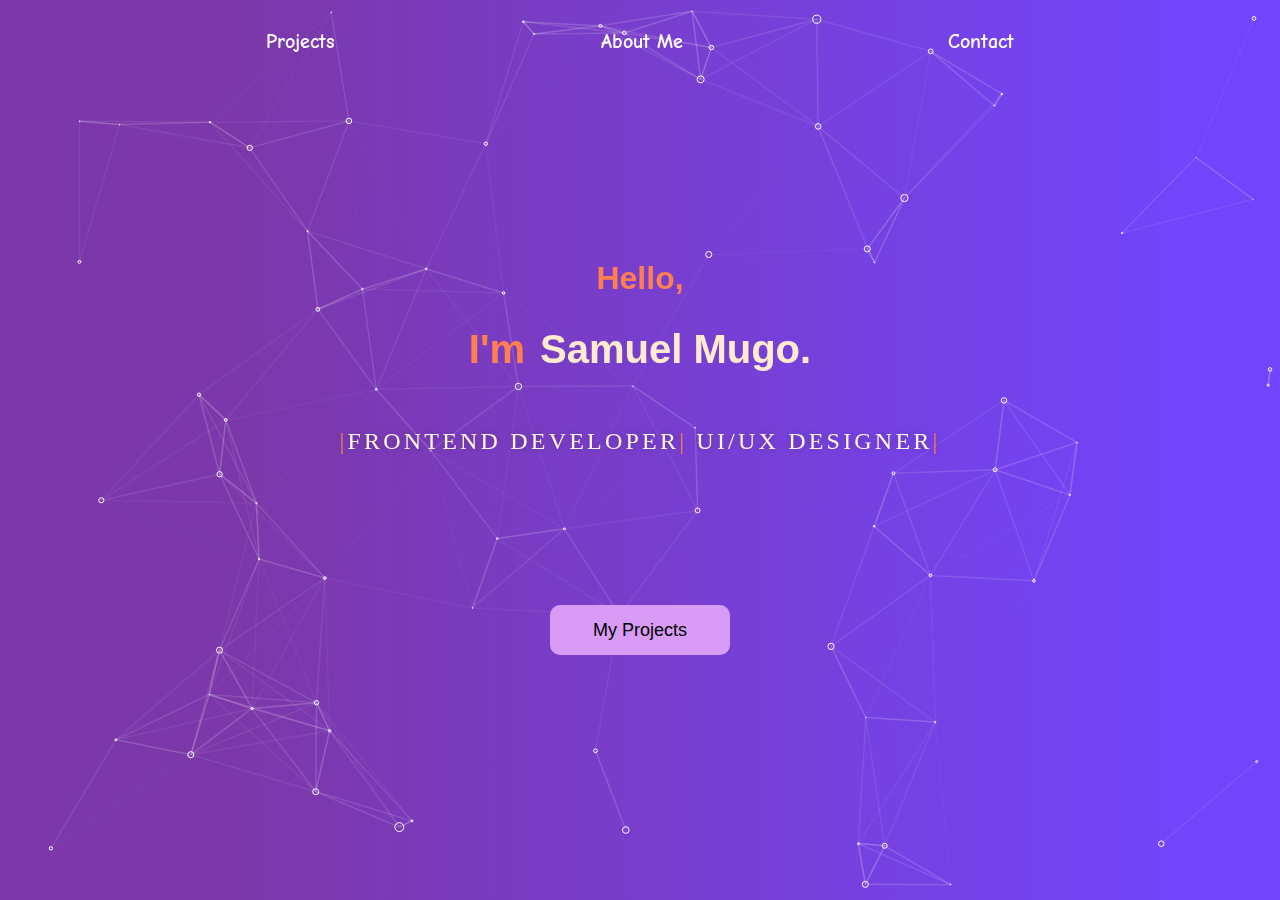
<file: index.html>
<!DOCTYPE html>
<html lang="en">
<head>
    <meta charset="UTF-8">
    <meta name="viewport" content="width=device-width, initial-scale=1.0">
    <link href="https://fonts.googleapis.com/css2?family=Comic+Neue&display=swap" rel="stylesheet">

    <link rel="stylesheet" href="/css/style.css">
    
    <title>Document</title>
</head>
<body>
    <header id="particles-js">
        <nav>
            <ul class="nav-items">
                <li><a href="/app/projects.html" class="nav-link">Projects</a></li>
                <li><a href="/app/about.html" class="nav-link">About Me</a></li>
                <li><a href="/app/contact.html" class="nav-link">Contact</a></li>
            </ul>
        </nav>
        <div class="intro">
            <h1>Hello,</h1>
            <div id="name">
                <h2>I'm </h2>
                <h2>Samuel Mugo.</h2>
            </div>
            
            <p class="intro-position">
                <span>Frontend Developer</span>
                <span>UI/UX Designer</span>
            </p>
            
            
        </div>
        <div id="cta">
            
            <button class="glow-on-hover"><a href="/app/projects.html">My Projects</a></button>
        </div>
        
        
        
           
        
        
       
    </header>
    <script src="/js/particles.min.js"></script>
    <script src="/js/app.js"></script>
</body>
</html>
</file>
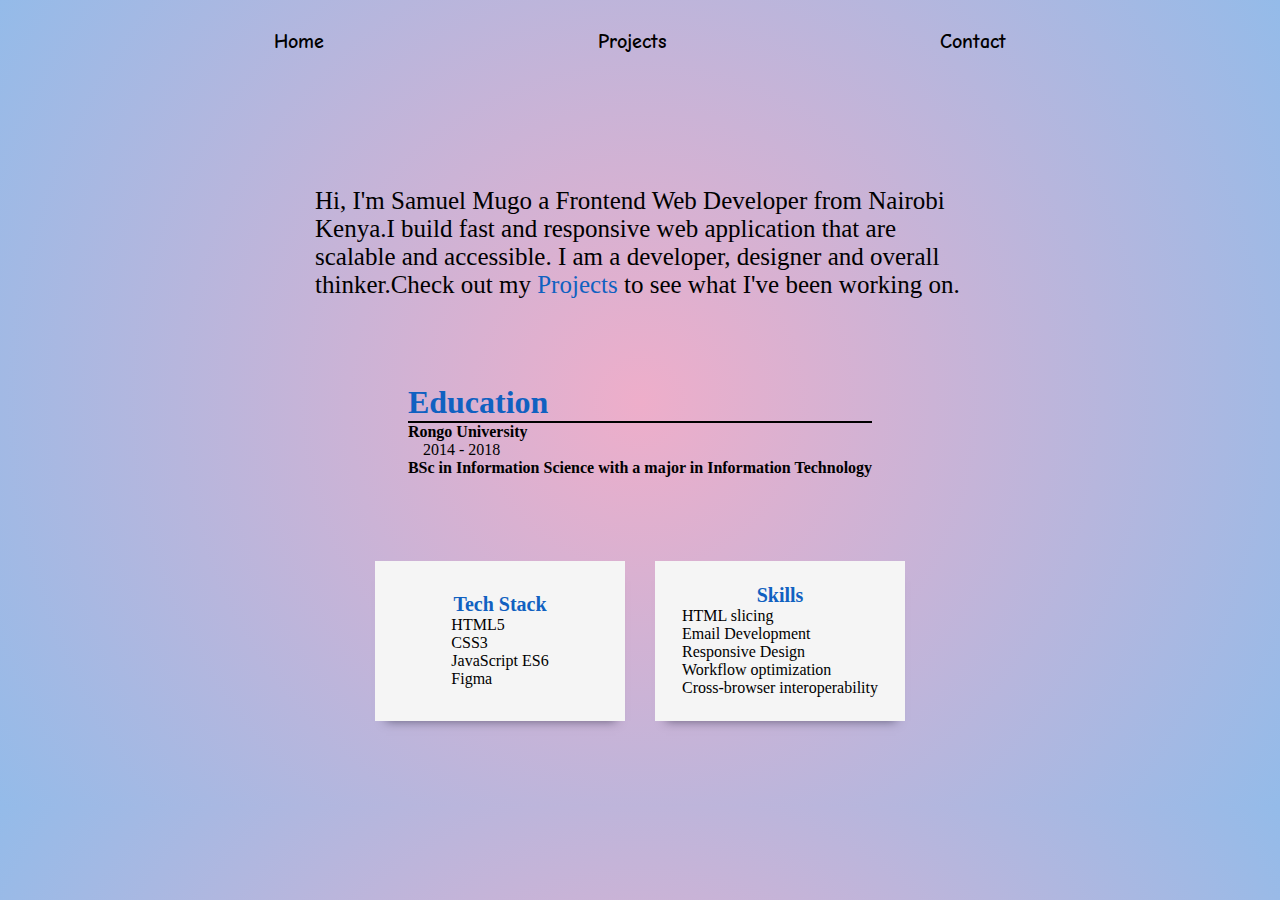
<file: app/about.html>
<!DOCTYPE html>
<html lang="en">
<head>
    <meta charset="UTF-8">
    <meta name="viewport" content="width=device-width, initial-scale=1.0">
    <link href="https://fonts.googleapis.com/css2?family=Comic+Neue&display=swap" rel="stylesheet">

    <link rel="stylesheet" href="/css/about.css">
    <title>About</title>
</head>
<body>
    <nav>
        <ul class="nav-items">
            <li> <a href="/index.html" class="nav-link">Home</a></li>
            <li><a href="/app/projects.html" class="nav-link">Projects</a></li>
            <li><a href="/app/contact.html" class="nav-link">Contact</a></li>
        </ul>
    </nav>
    <div class="container">
        <div class="intro-text">
            <p class="intro">Hi,  I'm Samuel Mugo a Frontend Web Developer from Nairobi Kenya.I build fast and responsive web application that are scalable and accessible. I am a developer, designer and overall thinker.Check out my <span><a href="projects.html">Projects</a></span> to see what I've been working on. </p>

        </div>
        <div class="edu">
            <h1 class="edu-intro">Education</h1>
            <div class="school">
                <div class="sch"><b>Rongo University</b></div>
                <div class="year">
                    <h class="period">2014 - 2018</h>
                    <h class="course"><b>BSc in Information Science with a major in Information Technology</b></h>
                </div>
            </div>
        </div>
        <div class="skill-cards">
            <div class="tech-stack">
                <h1>Tech Stack</h1>
                <ul class="tech">
                    <li>HTML5</li>
                    <li>CSS3</li>
                    <li>JavaScript ES6</li>
                    <li>Figma</li>
                </ul>
            </div>
            <div class="skills">
                <h1>Skills</h1>
                <ul class="main-skills">
                    <li>HTML slicing</li>
                    <li>Email Development</li>
                    <li>Responsive Design</li>
                    <li>Workflow optimization</li>
                    <li>Cross-browser interoperability</li>
                    
                </ul>
    
            </div>
        </div>
        
        
    </div>
    
</body>
</html>
</file>
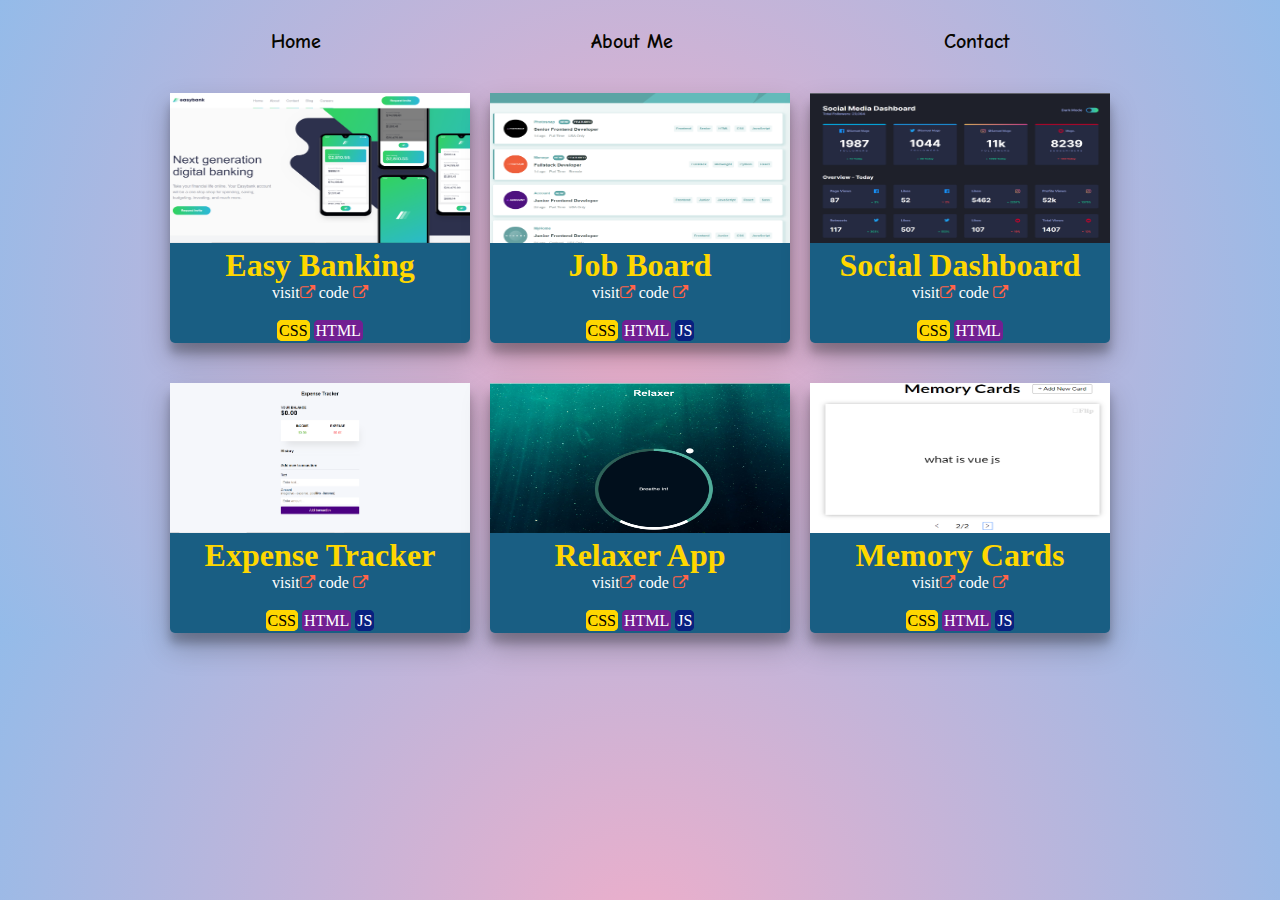
<file: app/projects.html>
<!DOCTYPE html>
<html lang="en">
<head>
    <meta charset="UTF-8">
    <meta name="viewport" content="width=device-width, initial-scale=1.0">
    <link href="https://fonts.googleapis.com/css2?family=Comic+Neue&display=swap" rel="stylesheet">
    <link rel="stylesheet" href="https://stackpath.bootstrapcdn.com/font-awesome/4.7.0/css/font-awesome.min.css">
    <link rel="stylesheet" href="/css/projects.css">
    <title>Projects</title>
</head>
<body>
    <nav>
        <ul class="nav-items">
            <li><a href="/index.html" class="nav-link">Home</a></li>
            <li><a href="/app/about.html" class="nav-link">About Me</a></li>
            <li> <a href="/app/contact.html" class="nav-link">Contact</a></li>
        </ul>
    </nav>
    <section class="frontend">
        <div class="projects">
            <div class="project-card">
                <img src="/images/easy.png" alt="easy">
                <h1>Easy Banking</h1>
                <div class="project-links">
                    <h><a href="https://easy-banking.vercel.app/" target = "_blank">visit<span class="link-icon"><i class="fa fa-external-link" aria-hidden="true"></i></span></a> </h>
                    <h><a href="https://github.com/sam-mugo/Easy-Banking" target = "_blank">code <span class="link-icon"><i class="fa fa-external-link" aria-hidden="true"></i></span></a></h>
                </div>
                <div class="tech">
                    <h class="css">CSS</h>
                    <h class="html">HTML</h>
                </div>
            </div>
            <div class="project-card">
                <img src="/images/static.png" alt="static">
                <h1>Job Board</h1>
                <div class="project-links">
                    <h><a href="https://jobs-listing-board.vercel.app/" target = "_blank">visit<span class="link-icon"><i class="fa fa-external-link" aria-hidden="true"></i></span></a> </h>
                    <h><a href="https://github.com/sam-mugo/Jobs-Listing-Board" target = "_blank">code <span class="link-icon"><i class="fa fa-external-link" aria-hidden="true"></i></span></a></h>
                </div>
                <div class="tech">
                    <h class="css">CSS</h>
                    <h class="html">HTML</h>
                    <h class="js">JS</h>
                </div>
            </div>
            <div class="project-card">
                <img src="/images/social.png" alt="static">
                <h1>Social Dashboard</h1>
                <div class="project-links">
                    <h><a href="https://social-media-dashboard-nu-nine.vercel.app/" target = "_blank">visit<span class="link-icon"><i class="fa fa-external-link" aria-hidden="true"></i></span></a> </h>
                    <h><a href="https://github.com/sam-mugo/social-media-dashboard" target = "_blank">code <span class="link-icon"><i class="fa fa-external-link" aria-hidden="true"></i></span></a></h>
                </div>
                <div class="tech"> 
                    <h class="css">CSS</h>
                    <h class="html">HTML</h>
                </div>
            </div>
        </div>

    </section>
    <section class="javaScript">
        <div class="projects">
            <div class="project-card">
                <img src="/images/expense2.png" alt="static">
                <h1>Expense Tracker</h1>
                <div class="project-links">
                    <h><a href="https://expense-tracker-six.vercel.app/" target = "_blank">visit<span class="link-icon"><i class="fa fa-external-link" aria-hidden="true"></i></span></a> </h>
                    <h><a href="https://github.com/sam-mugo/Expense-Tracker" target = "_blank">code <span class="link-icon"><i class="fa fa-external-link" aria-hidden="true"></i></span></a></h>
                </div>
                <div class="tech">
                    <h class="css">CSS</h>
                    <h class="html">HTML</h>
                    <h class="js">JS</h>
                </div>
            </div>
            <div class="project-card">
                <img src="/images/relax3.png" alt="static">
                <h1>Relaxer App</h1>
                <div class="project-links">
                    <h><a href="https://relaxer-app-beta.vercel.app/" target = "_blank">visit<span class="link-icon"><i class="fa fa-external-link" aria-hidden="true"></i></span></a> </h>
                    <h><a href="https://github.com/sam-mugo/Relaxer-App" target = "_blank">code <span class="link-icon"><i class="fa fa-external-link" aria-hidden="true"></i></span></a></h>
                </div>
                <div class="tech">
                    <h class="css">CSS</h>
                    <h class="html">HTML</h>
                    <h class="js">JS</h>
                </div>
            </div>
            <div class="project-card">
                <img src="/images/memory3.png" alt="static">
                <h1>Memory Cards</h1>
                <div class="project-links">
                    <h><a href="https://memory-cards.vercel.app/" target = "_blank">visit<span class="link-icon"><i class="fa fa-external-link" aria-hidden="true"></i></span></a> </h>
                    <h><a href="https://github.com/sam-mugo/Memory-Cards" target = "_blank">code <span class="link-icon"><i class="fa fa-external-link" aria-hidden="true"></i></span></a></h>
                </div>
                <div class="tech">
                    <h class="css">CSS</h>
                    <h class="html">HTML</h>
                    <h class="js">JS</h>
                </div>
            </div>
        </div>

    </section>


    
</body>
</html>
</file>
<file: css/style.css>
* {
    padding: 0;
    margin: 0;
    box-sizing: border-box;
}
body {
    font-family: sans-serif;
}
header {
    width: 100vw;
    height: 100vh;
    background: rgb(124,56,170);
    background: linear-gradient(90deg, rgba(124,56,170,1) 19%, rgba(114,69,252,1) 93%);
    display: flex;
    flex-direction: column;
}

nav {
    opacity: 1;
    padding-top: 30px;
    position: absolute;
    
    width: 100vw;
}
.nav-items {
    display: flex;
    justify-content: space-evenly;
    
    list-style: none;
    color: cornsilk;
    z-index: 1;
}
.nav-items a {
    font-family: 'Comic Neue', cursive;
    font-size: 20px;
    font-weight: 600;
    text-decoration: none;
    color: rgb(255, 255, 255);
}

.nav-link:hover {
    border-bottom: #1061c1 2px solid;
    cursor: pointer;
}
.intro {
    position: absolute;
    top: 40%;
    left: 50%;
    transform: translate(-50%, -50%);
    z-index: 1;
    width: 100vw;
    text-align: center;  
}
h1 {
    color: coral;
    margin-bottom: 30px;
}
h2 {
    font-size: 40px;
    color: #9e9ef7;
    
       
}
#name {
    display: flex;
    flex-direction: row;
    text-align: center;
    justify-content: center;
    
}
#name > h2:first-of-type {
    color: coral;
}
#name > h2:last-of-type {
    margin-left: 15px;
    
    color: blanchedalmond;
}
.intro-position {
    font-family: "lora-regular", serif;
    margin-top: 50px;
    text-align: center;
    font-size: 1.5em;
    color: cornsilk;
    line-height: 2.4rem;
    text-transform: uppercase;
    letter-spacing: .2rem;
    text-shadow: 0 0 6px rgba(0, 0, 0, 0.2);
    
}
.intro-position span:first-child::before {
    content: "|";
    display: inline-block;
    color: coral;
}
.intro-position span:first-child::after {
    content: "|";
    text-align: center;
    display: inline-block;
    color: coral;
}
.intro-position span:last-child::after {
    content: "|";
    text-align: center;
    display: inline-block;
    color: coral;

}
#cta {
    position: absolute;
    top: 70%;
    left: 50%;
    transform: translate(-50%, -50%);
    text-align: center;
}
#cta h1{
    color: white;
    font-size: 12px;
}
.glow-on-hover  {
    width: 180px;
    height: 50px;
    border: none;
    outline: none;
    color: #fff;
    background-color: transparent;
    cursor: pointer;
    position: relative;
    z-index: 0;
    border-radius: 10px;
    
}
.glow-on-hover a {
    text-decoration: none;
    color: black;
    font-size: 18px;
}
.glow-on-hover:before {
    content: '';
    background: linear-gradient(45deg, #ff0000, #ff7300, #fffb00, #48ff00, #00ffd5, #002bff, #7a00ff, #ff00c8, #ff0000);
    position: absolute;
    top: -2px;
    left:-2px;
    background-size: 400%;
    z-index: -1;
    filter: blur(5px);
    width: calc(100% + 4px);
    height: calc(100% + 4px);
    animation: glowing 20s linear infinite;
    opacity: 0;
    transition: opacity .3s ease-in-out;
    border-radius: 10px;
}

.glow-on-hover:active {
    color: transparent;
}

.glow-on-hover:active:after {
    background: transparent;
}

.glow-on-hover:hover:before {
    opacity: 1;
}

.glow-on-hover:after {
    z-index: -1;
    content: '';
    position: absolute;
    width: 100%;
    height: 100%;
    background: #d89cf6;

    left: 0;
    top: 0;
    border-radius: 10px;
}

@keyframes glowing {
    0% { background-position: 0 0; }
    50% { background-position: 400% 0; }
    100% { background-position: 0 0; }
}

@media screen and (max-width: 865px) {
    h2 {
        font-size: 30px;
    }
    
}
@media screen and (max-width: 595px) {
    h2 {
        font-size: 20px;
    }
    .intro-position {
        display: flex;
        flex-direction: column;
    }
    .intro-position span:last-child::before {
        content: "|";
        color: coral;
    }
}
@media screen and (max-width: 380px) {
   h2 {
       font-size: 32px;
       text-align: center;
   }
   h1 {
       text-align: center;
       font-size: 25px;
   }
   .intro-position {
    display: flex;
    flex-direction: column;
    }
    .intro-position span:last-child::before {
        content: "|";
        color: coral;
    }
   
}
@media screen and (max-width: 330px) {
    .intro-position {
        font-size: 1.2em;
    }
}
</file>
<file: css/about.css>
* {
    padding: 0;
    margin: 0;
    box-sizing: border-box;
}
body {
    width: 100vw;
    display: flex;
    flex-direction: column;
    background: rgb(238,174,202);
    background: radial-gradient(circle, rgba(238,174,202,1) 0%, rgba(148,187,233,1) 100%);
}
nav {
    padding-top: 30px;
    
}
.nav-items {
    display: flex;
    flex-direction: row;
    justify-content: space-evenly;

}
.nav-items li {
    list-style: none;
}
.nav-items a{
    font-family: 'Comic Neue', cursive;
    font-size: 20px;
    font-weight: 600;
    text-decoration: none;
    list-style: none;
    color: black;
}
.nav-link:hover {
    border-bottom: #1061c1 2px solid;
    cursor: pointer;
}
.container {
    
    margin-top: 50px;
    width: 100vw;
    height: 78vh;
    display: flex;
    flex-direction: column;
    justify-content: space-evenly;
    align-items: center;
    
}
.edu-intro {
    color: #1061c1;
    border-bottom: solid 2px black;
}
.intro-text {
    width: 650px;
}
.into {
    display: flex;
    flex-direction: column;
    justify-content: center;
    align-items: center;
}
.school {
    display: flex;
    flex-direction: column;
    justify-content: space-around;
    

}
.sch {
    font-weight: 400;
}
.year {
    display: flex;
    flex-direction: column;
}
.period {
    margin-left: 15px;
}

.degree {
    text-align: right;
}
p {
    text-align: left;
    font-size: 25px;
}
span a {
    color: #1061c1;
    text-decoration: none;
}
.skill-cards {
    display: flex;
    flex-direction: row;
}
.skill-cards h1 {
    color: #1061c1;
    font-size: 20px;
}
.tech-stack {
    margin-right: 30px;
    background-color: whitesmoke;
    height: 160px;
    width: 250px;
    display: flex;
    flex-direction: column;
    justify-content: center;
    align-items: center;
}
.tech-stack li {
    list-style: none;
}
.skills {
    background-color: whitesmoke;
    display: flex;
    flex-direction: column;
    justify-content: center;
    align-items: center;
    width: 250px;
}
.skills li {
    list-style: none;
}
.tech-stack, .skills {
    box-shadow: 1px 10px 10px -10px rgba(0, 0, 24, 0.5);
}




@media screen and (max-width: 655px) {
        .container {
            margin-top: 150px;
        }
        .nav-items a {
            font-size: 18px;
        }
        .intro {
            font-size: 25px;
        }
        .intro-text {
            width: 350px;
            font-size: 10px;
        }
        .edu-intro {
            font-size: 25px;
        }
        .edu {
            width: 300px;
            margin-top: 60px;
        }
        .school {
            display: flex;
            flex-direction: column;
        }
        .skill-cards {
            display: flex;
            flex-direction: column;
            justify-content: center;
            align-items: center;
        }
        .tech-stack {
            margin-top: 30px;
            margin-bottom: 20px;
            margin-left: 30px;
        }
        .skills {
            height: 150px;
        }
    
    }
  
    
    
    

@media screen and (max-width: 650px) {

    .container {
        
        display: flex;
        flex-direction: column;
        justify-content: center;
        align-items: center;
        margin-top: 100px;
    }
    .intro {
        font-size: 20px;
    }
    .intro-text {
        width: 450px;
        font-size: 10px;

    }
    .edu {
        width: 400px;
        margin-top: 20px;
    }
    .school {
        display: flex;
        flex-direction: column;
    }
    .skill-cards {
        display: flex;
        flex-direction: column;
        justify-content: center;
        align-items: center;
    }
    .tech-stack {
        margin-top: 30px;
        margin-bottom: 20px;
        margin-left: 30px;
    }
    .skills {
        height: 150px;
    }
}
    
@media screen and (max-width: 414px) {
    nav {
        margin-bottom: 150px;
    }
    .nav-items a {
        font-size: 18px;
    }
    .intro {
        font-size: 25px;
    }
    .intro-text {
        width: 350px;
        font-size: 10px;
    }
    .edu-intro {
        font-size: 25px;
    }
    .edu {
        width: 300px;
        margin-top: 60px;
    }
    .school {
        display: flex;
        flex-direction: column;
    }
    .skill-cards {
        display: flex;
        flex-direction: column;
        justify-content: center;
        align-items: center;
    }
    .tech-stack {
        margin-top: 30px;
        margin-bottom: 20px;
        margin-left: 30px;
    }
    .skills {
        height: 150px;
    }

}
    
@media screen and (max-width: 380px) {
    .container {
        margin-top: 150px;
    }
    .nav-items a {
        font-size: 15px;
    }
    .intro {
        font-size: 23px;
    }
    .intro-text {
        width: 350px;
        
    }
    .edu-intro {
        font-size: 25px;
    }
    .edu {
        width: 340px;
        margin-top: 70px;
    }
    .school {
        display: flex;
        flex-direction: column;
    }
    .skill-cards {
        display: flex;
        flex-direction: column;
        justify-content: center;
        align-items: center;
    }
    .tech-stack {
        margin-top: 30px;
        margin-bottom: 20px;
        margin-left: 30px;
    }
    .skills {
        height: 150px;
    }
    
   
}
@media screen and (max-width: 360px) {
    nav {
        margin-bottom: 100px;
    }

}
@media screen and (max-width: 375px) {
    nav {
        margin-bottom: 100px;
    }
    .intro {
        font-size: 25px;
    }

}
@media screen and (max-width: 330px) {
    .container {
        margin-top: 150px;

    }
    .intro-text {
        width: 290px;
        font-size: 10px;
        

    }
    .edu {
        width: 280px;
        margin-top: 20px;
    }
    .school {
        display: flex;
        flex-direction: column;
    }
    .skill-cards {
        display: flex;
        flex-direction: column;
        justify-content: center;
        align-items: center;
    }
    .tech-stack {
        margin-top: 30px;
        margin-bottom: 20px;
        margin-left: 30px;
    }
    .skills {
        height: 130px;
    }
    
    
}
</file>
<file: css/projects.css>
* {
    padding: 0;
    margin: 0;
    box-sizing: border-box;
}
body {
    background: rgb(238,174,202);
    background: radial-gradient(circle, rgba(238,174,202,1) 0%, rgba(148,187,233,1) 100%);
    
    
}
nav {
    opacity: 1;
    padding-top: 30px;
    
    width: 100vw;
}
.nav-items {
    display: flex;
    justify-content: space-evenly;
    
    list-style: none;
    color: rgb(7, 6, 0);
    z-index: 1;
}
.nav-items a {
    text-decoration: none;
    color: rgb(7, 6, 0);
    font-family: 'Comic Neue', cursive;
    font-weight: 600;
    font-size: 20px;
}

.nav-link:hover {
    border-bottom: #1061c1 2px solid;
    cursor: pointer;
}
.frontend {
    width: 100%;
    margin: auto;
    align-items: center;
}
.projects {
    display: flex;
    flex-direction: row;
    justify-content: center;
    align-items: center;
    padding-top: 40px;
}
.project-card {
    height: 250px;
    width: 300px;
    background-color: #195e83;
    margin-right: 10px;
    margin-left: 10px;
    border-radius: 5px;
    color: rgb(19, 9, 9);
    
}
.project-card h1 {
    color: gold;
    text-align: center;
}
.project-card {
    box-shadow: 0 14px 28px rgba(0,0,0,0.25), 0 10px 10px rgba(0,0,0,0.22);
}
img {
    height: 150px;
    width: 100%;
}
.project-links {
    text-align: center;
    color: white; 
}
.project-links a {
    color: white;
    text-decoration: none;
}

.project-links:hover {
    cursor: pointer;
}
.link-icon {
    font-size: 15px;
    color: tomato;
}
.tech {
    text-align: center;
    color: white;
    padding-top: 20px;
}

.css {
    border: gold 2px solid;
    background-color: gold;
    color: black;
    border-radius: 5px;
}
.html {
    border: #721f92 2px solid;
    background-color: #721f92;
    color: white;
    border-radius: 5px;
}
.js {
    border: #082080 2px solid;
    background-color: #082080;
    color: white;
    border-radius: 5px;

}


@media screen and (max-width: 695px) {
    .projects {
        display: flex;
        flex-direction: column;
    }
    .project-card {
        margin-bottom: 20px;
    }
    
    
    
}
@media screen and (max-width: 595px) {
    .projects {
        display: flex;
        flex-direction: column;
    }
    .project-card {
        margin-bottom: 20px;
    }
}
@media screen and (max-width: 380px) {
    .nav-items a {
        font-size: 15px;
    }
    .projects {
        display: flex;
        flex-direction: column;
    }
    .project-card {
        margin-bottom: 20px;
    }
   
}
@media screen and (max-width: 330px) {
    .projects {
        display: flex;
        flex-direction: column;
    }
    .project-card {
        margin-bottom: 20px;
        width: 270px;
    }
}
@media screen and (max-width: 360px) {
    .nav-items a {
        font-size: 15px;
    }
}
@media screen and (max-width: 414px) {
    .nav-items a {
        font-size: 15px;
    }
}
</file>
